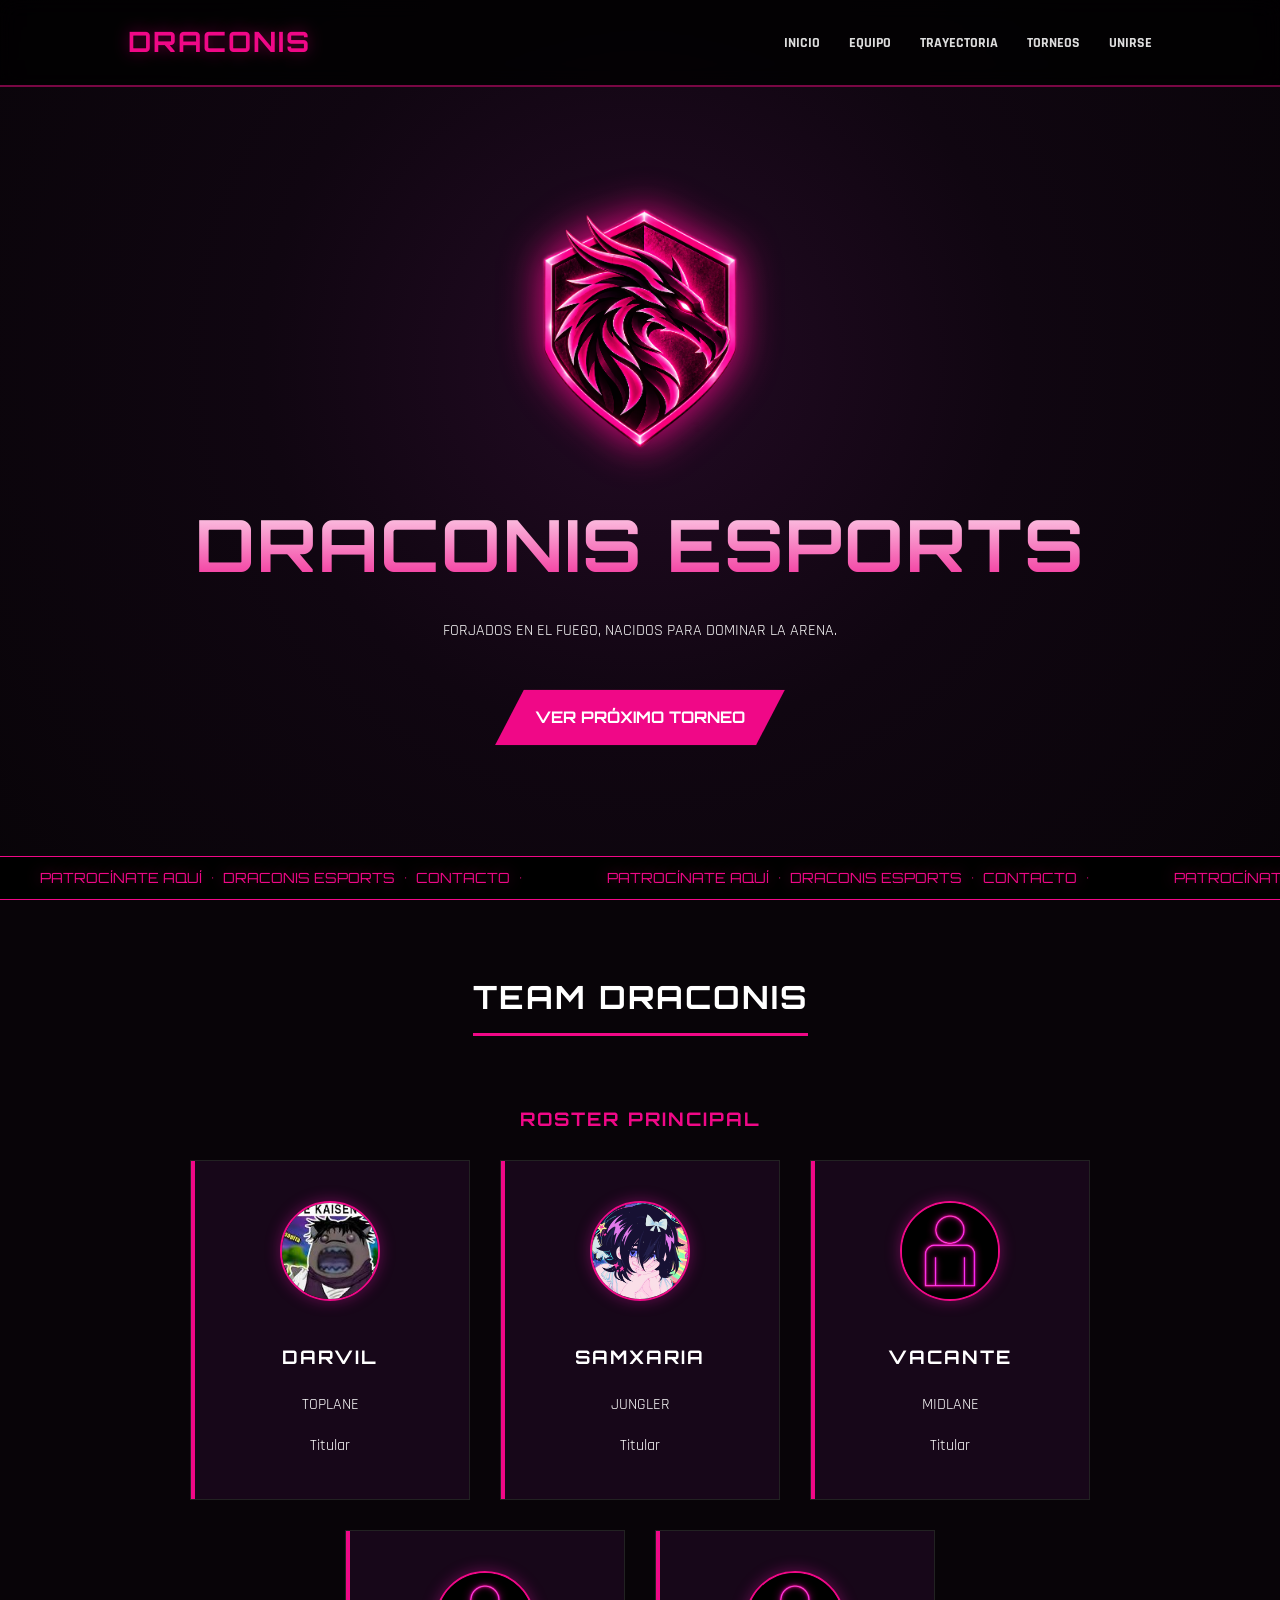
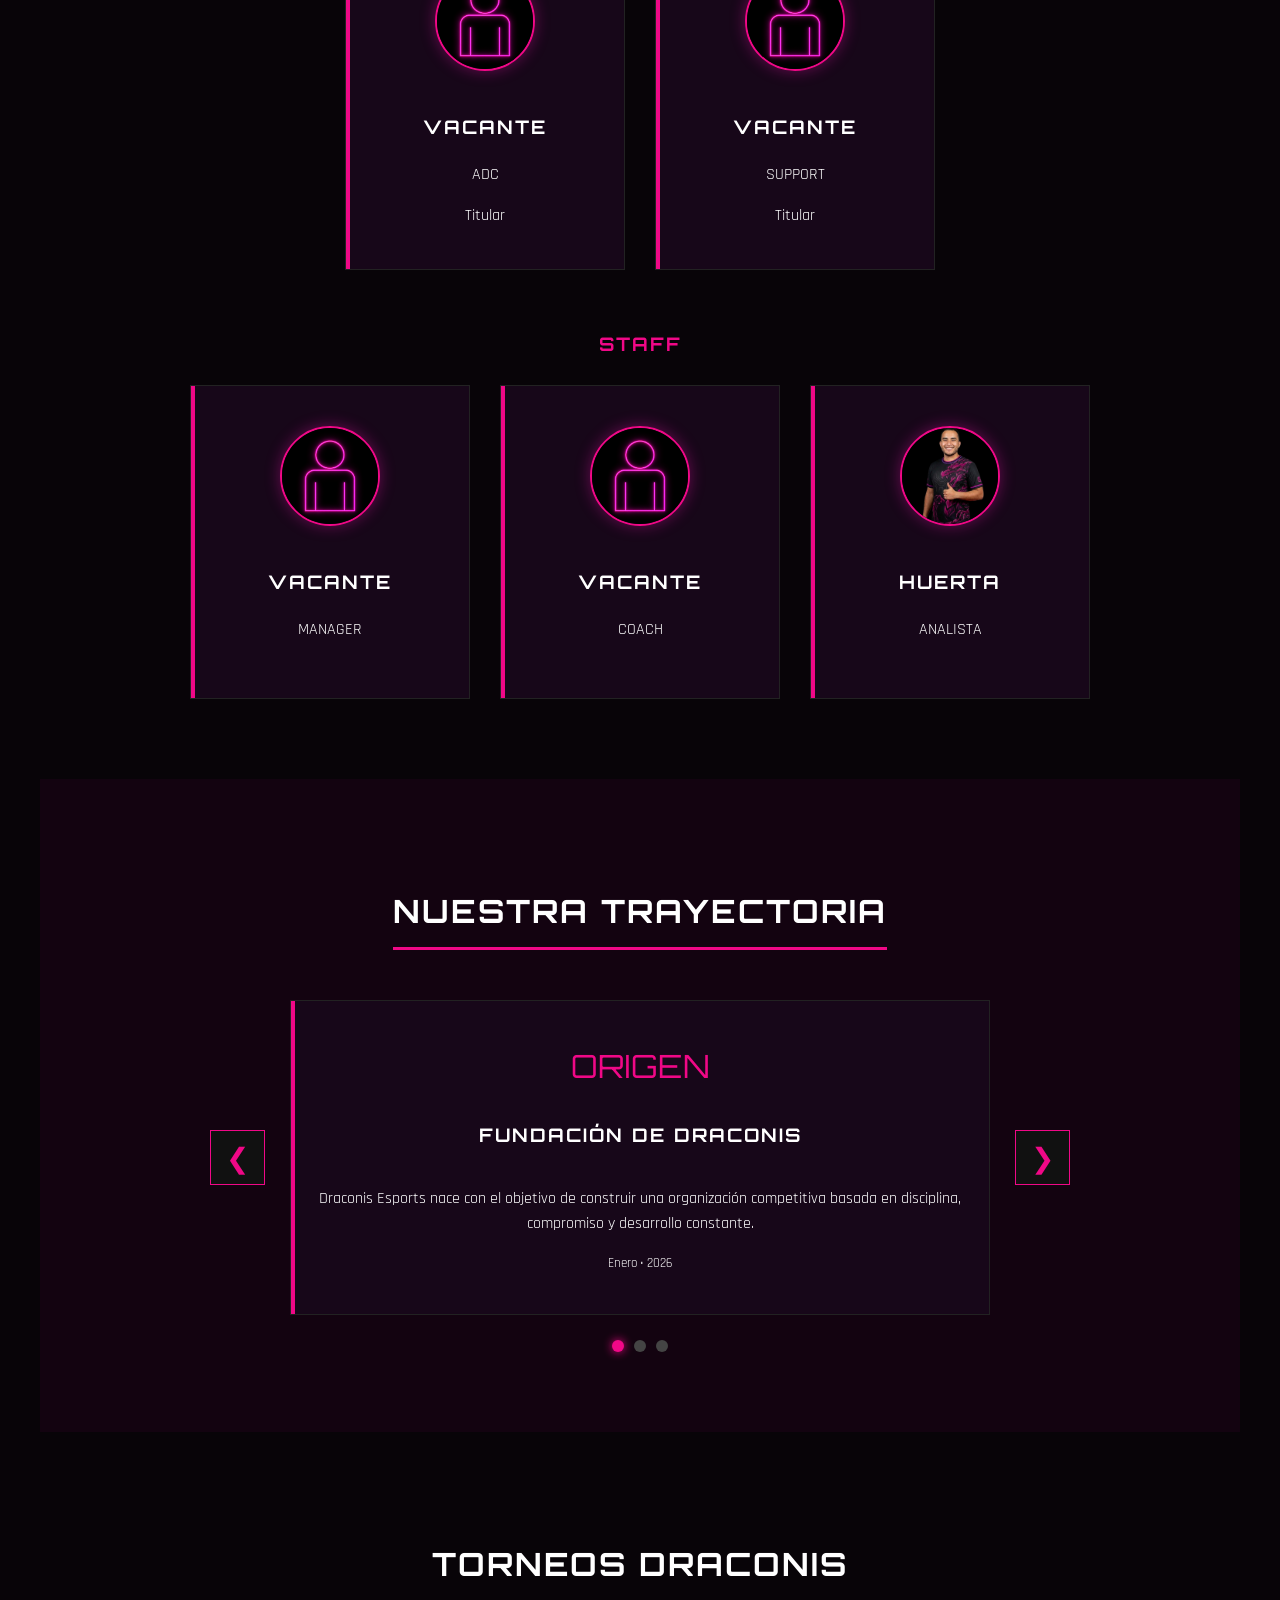
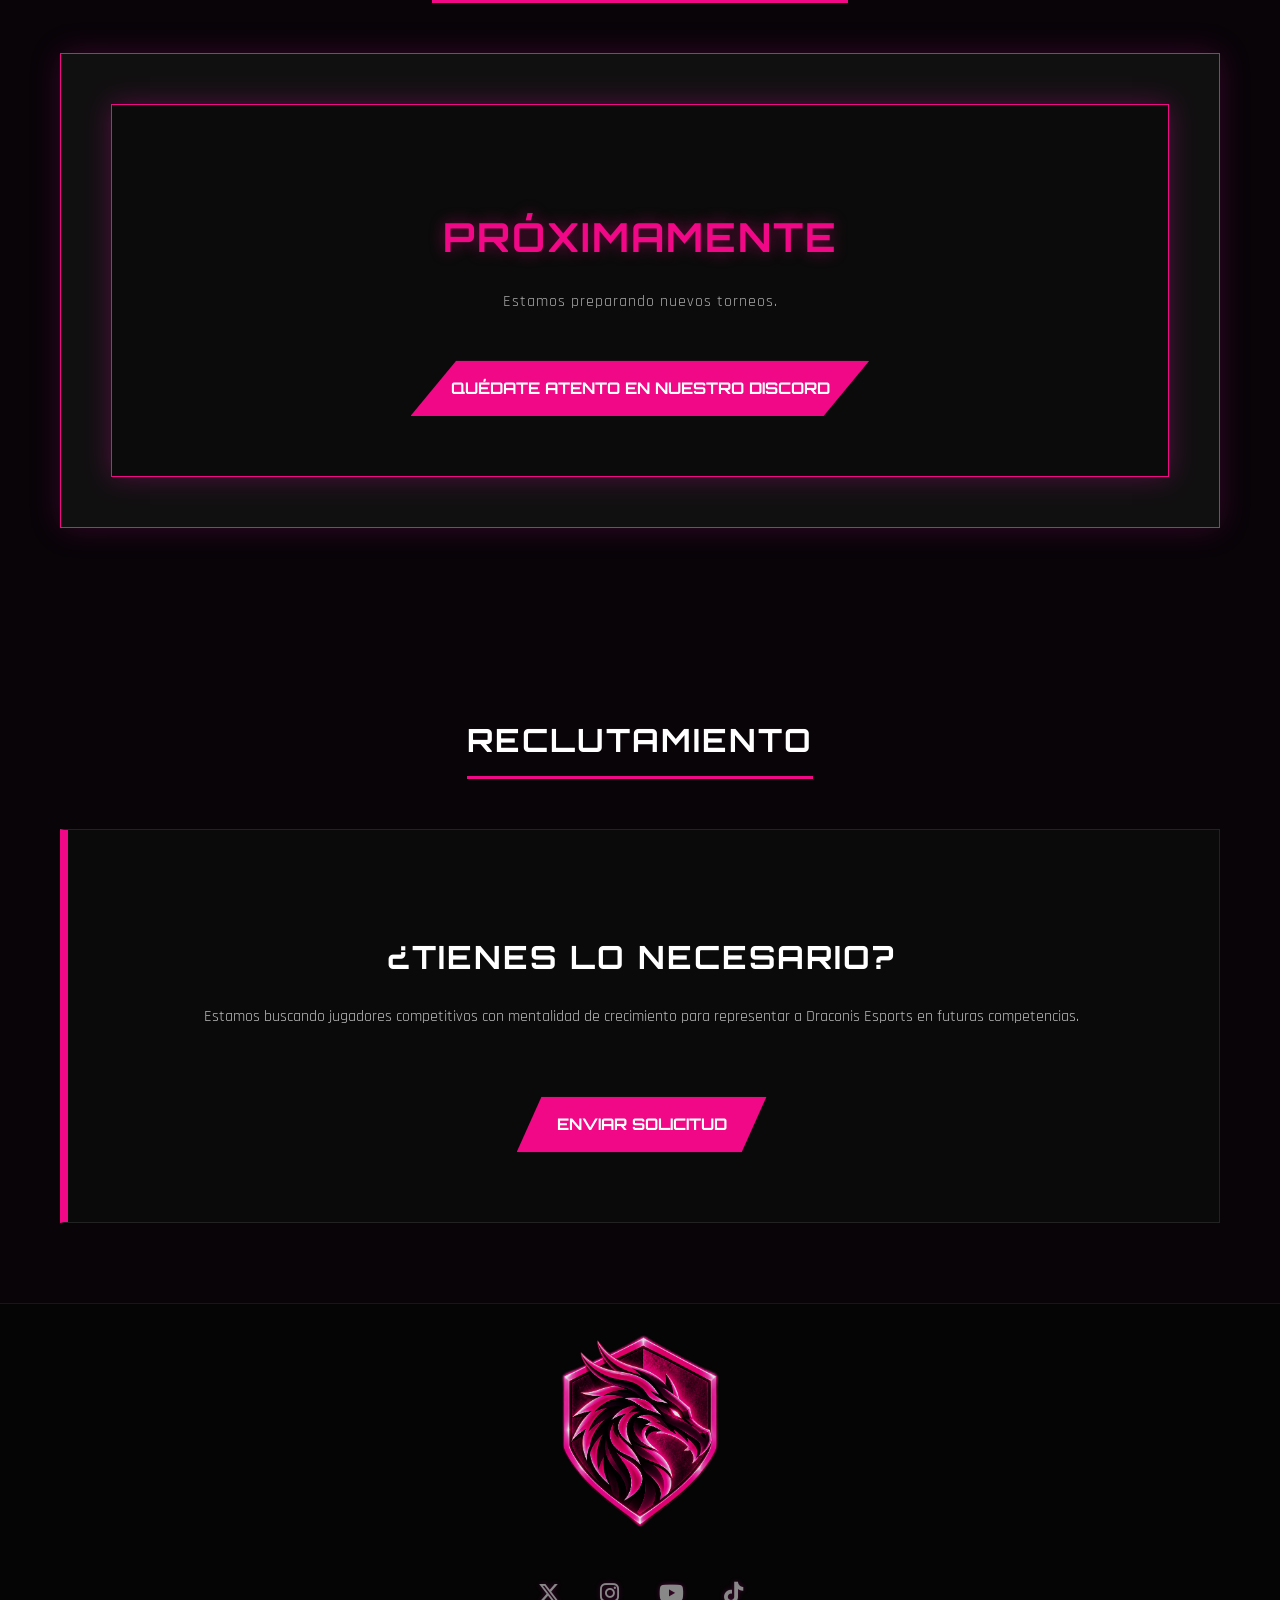
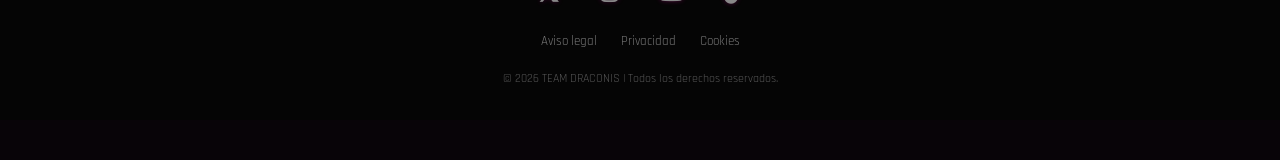
<file: index.html>
<!DOCTYPE html>
<html lang="es">

<head>
    <!-- Google tag (gtag.js) -->
<script async src="https://www.googletagmanager.com/gtag/js?id=G-0QZ3DW4MS3"></script>
<script>
  window.dataLayer = window.dataLayer || [];
  function gtag(){dataLayer.push(arguments);}
  gtag('js', new Date());

  gtag('config', 'G-0QZ3DW4MS3');
</script>

    <meta charset="UTF-8">
    <meta name="viewport" content="width=device-width, initial-scale=1.0">
    <link rel="stylesheet" href="https://cdnjs.cloudflare.com/ajax/libs/font-awesome/6.5.0/css/all.min.css">
    <title>Team Draconis | League of Legends Esports</title>
    <meta name="google-site-verification" content="CRTyMlZzEv9TsjHYHkSbyY0sxfDYnvnov5_dCFIqrKA" />
    <meta name="description" content="Team Draconis es una organización competitiva de League of Legends enfocada en el desarrollo, la disciplina y la competición dentro de los esports.">
    <link rel="canonical" href="https://teamdraconis.com/">
    <meta name="keywords" content="Team Draconis, Draconis Esports, League of Legends, LoL, Esports, Torneos, Competitivo">
    <meta name="author" content="Team Draconis">
    <meta name="theme-color" content="#e012a6">
    <link rel="icon" href="/img/Logo.png" type="image/png">
    <link rel="shortcut icon" href="/img/Logo.png" type="image/png">
    <link rel="apple-touch-icon" href="/img/Logo.png">

    <!-- Open Graph (Discord, Facebook, WhatsApp) -->
    <meta property="og:title" content="Team Draconis | League of Legends Esports">
    <meta property="og:description" content="Organización competitiva de League of Legends enfocada en el crecimiento, la disciplina y la competición.">
    <meta property="og:image" content="https://teamdraconis.com/img/Logo.png">
    <meta property="og:url" content="https://teamdraconis.com/">
    <meta property="og:type" content="website">
    <meta property="og:site_name" content="Team Draconis">

    <!-- Twitter/X -->
    <meta name="twitter:card" content="summary_large_image">
    <meta name="twitter:title" content="Team Draconis | League of Legends Esports">
    <meta name="twitter:description" content="Organización competitiva de League of Legends enfocada en el crecimiento y la competición.">
    <meta name="twitter:image" content="https://teamdraconis.com/img/Logo.png">

    <link href="https://fonts.googleapis.com/css2?family=Orbitron:wght@400;700&family=Rajdhani:wght@500;700&display=swap" rel="stylesheet">
    <link rel="stylesheet" href="css/style.css">
</head>

<body>

    <div class="magic-ashes"></div>

<header>
    <div class="logo">DRACONIS</div>
    <nav>
        <a href="#inicio">INICIO</a>
        <a href="#equipo">EQUIPO</a>
        <a href="#trayectoria">TRAYECTORIA</a>
        <!-- <a href="creator-program.html">CREADORES</a> -->
        <a href="#mis-torneos">TORNEOS</a>
        <a href="#reclutamiento">UNIRSE</a>
    </nav>
</header>

<section class="hero" id="inicio">
    <img src="img/Logo.png" alt="Draconis Logo" class="hero-logo">
    <h1>DRACONIS ESPORTS</h1>
    <p>FORJADOS EN EL FUEGO, NACIDOS PARA DOMINAR LA ARENA.</p>
    <a href="#mis-torneos" class="btn">VER PRÓXIMO TORNEO</a>
</section>

<div class="container" id="equipo">
    <h2 class="section-title">Team Draconis</h2>

    <!-- JUGADORES -->

<h3 class="sub-title" id="rosterTitle">Roster Principal</h3>

<div class="grid" id="rosterContainer">
    <!-- Jugadores de Draconis cargados desde js/main.js -->
</div>

    <!-- STAFF -->
    <h3 class="sub-title" style="margin-top:60px;">Staff</h3>
    <div class="grid">
        <div class="card">
            <img src="img/silueta.png" alt="Player" class="player-img">
            <h3>VACANTE</h3>
            <p>MANAGER</p>
        </div>

        <div class="card">
            <img src="img/silueta.png" alt="Player" class="player-img">
            <h3>VACANTE</h3>
            <p>COACH</p>
        </div>

        <div class="card">
            <img src="img/huerta.png" alt="Player" class="player-img">
            <h3>Huerta</h3>
            <p>ANALISTA</p>
        </div>
    </div>
</div>


<div class="container bg-alt" id="trayectoria">

    <h2 class="section-title">Nuestra Trayectoria</h2>

    <div class="timeline-slider">

        <button class="timeline-btn" id="prevSlide">
            ❮
        </button>

        <div class="card card-trayectoria timeline-card">

            <span class="rank-badge" id="timelineBadge">
                ORIGEN
            </span>

            <h3 id="timelineTitle">
                Fundación de Draconis
            </h3>

            <p id="timelineText">
                Draconis Esports nace con el objetivo de construir una organización competitiva basada en disciplina, compromiso y desarrollo constante.
            </p>

            <small id="timelineDate">
                Fundado en 2026
            </small>

        </div>

        <button class="timeline-btn" id="nextSlide">
            ❯
        </button>

    </div>

    <div class="timeline-dots" id="timelineDots"></div>

</div>

<div class="container" id="mis-torneos">
    <h2 class="section-title">Torneos Draconis</h2>

    <div class="event-box">
        <h3>OPEN CUP DRACONIS #1</h3>
        <p>Inscríbete con tu escuadra en nuestro servidor oficial.</p>

        <div id="countdown-timer">
            <div class="time-block"><span id="days">00</span><small>DÍAS</small></div>
            <div class="time-block"><span id="hours">00</span><small>HRS</small></div>
            <div class="time-block"><span id="minutes">00</span><small>MIN</small></div>
            <div class="time-block"><span id="seconds">00</span><small>SEG</small></div>
        </div>

        <a href="https://discord.gg/Rgj5SQPYKR" target="_blank" class="btn">INSCRIBIRSE EN DISCORD</a>
    </div>
</div>


<div class="container" id="reclutamiento">
    <h2 class="section-title">Reclutamiento</h2>

    <div class="card card-reclutar" id="recruitmentBox">
        <!-- JS -->
    </div>
</div>

<footer class="footer-pro">

    <img src="img/Logo.png" class="footer-logo">

    <div class="socials">
        <a href="https://x.com/team_draconis"><i class="fa-brands fa-x-twitter"></i></a>
        <a href="https://www.instagram.com/team.draconis/"><i class="fa-brands fa-instagram"></i></a>
        <a href="https://www.youtube.com/@Team.Draconis"><i class="fa-brands fa-youtube"></i></a>
        <a href="https://www.tiktok.com/@teamdraconis"><i class="fa-brands fa-tiktok"></i></a>
    </div>

   

    <div class="links">
        <a href="aviso-legal.html">Aviso legal</a>
        <a href="privacidad.html">Privacidad</a>
        <a href="cookies.html">Cookies</a>
    </div>

    <p class="copy">© 2026 TEAM DRACONIS | Todos los derechos reservados.</p>

</footer>



<script src="https://code.jquery.com/jquery-3.7.1.min.js"></script>
<script src="js/main.js"></script>

<div class="sponsor-bar">
    <a href="https://forms.gle/YRX6PHmnc7bnANkZ9" target="_blank">
        <div class="sponsor-track" id="sponsorTrack">
            <span class="sponsor-content">PATROCÍNATE AQUÍ &nbsp;•&nbsp; DRACONIS ESPORTS &nbsp;•&nbsp; CONTACTO &nbsp;•&nbsp; </span>
        </div>
    </a>
</div>

     <script>

const container = document.querySelector(".magic-ashes");

const amount = window.innerWidth < 768 ? 20 : 50;


for(let i = 0; i < amount; i++){

    const ash = document.createElement("span");

    ash.classList.add("ash");

    const size = Math.random() * 4 + 2;

    
const colores = ["#F00887", "#FF43B4", "#790744"];

ash.style.background =
    colores[Math.floor(Math.random() * colores.length)];


    ash.style.width = size + "px";
    ash.style.height = size + "px";

    ash.style.left = Math.random() * 100 + "%";

    ash.style.animationDuration =
        (Math.random() * 15 + 15) + "s, " +
        (Math.random() * 3 + 2) + "s";

    ash.style.animationDelay =
        Math.random() * 20 + "s";

    container.appendChild(ash);
}

</script>


</body>
</html>
</file>
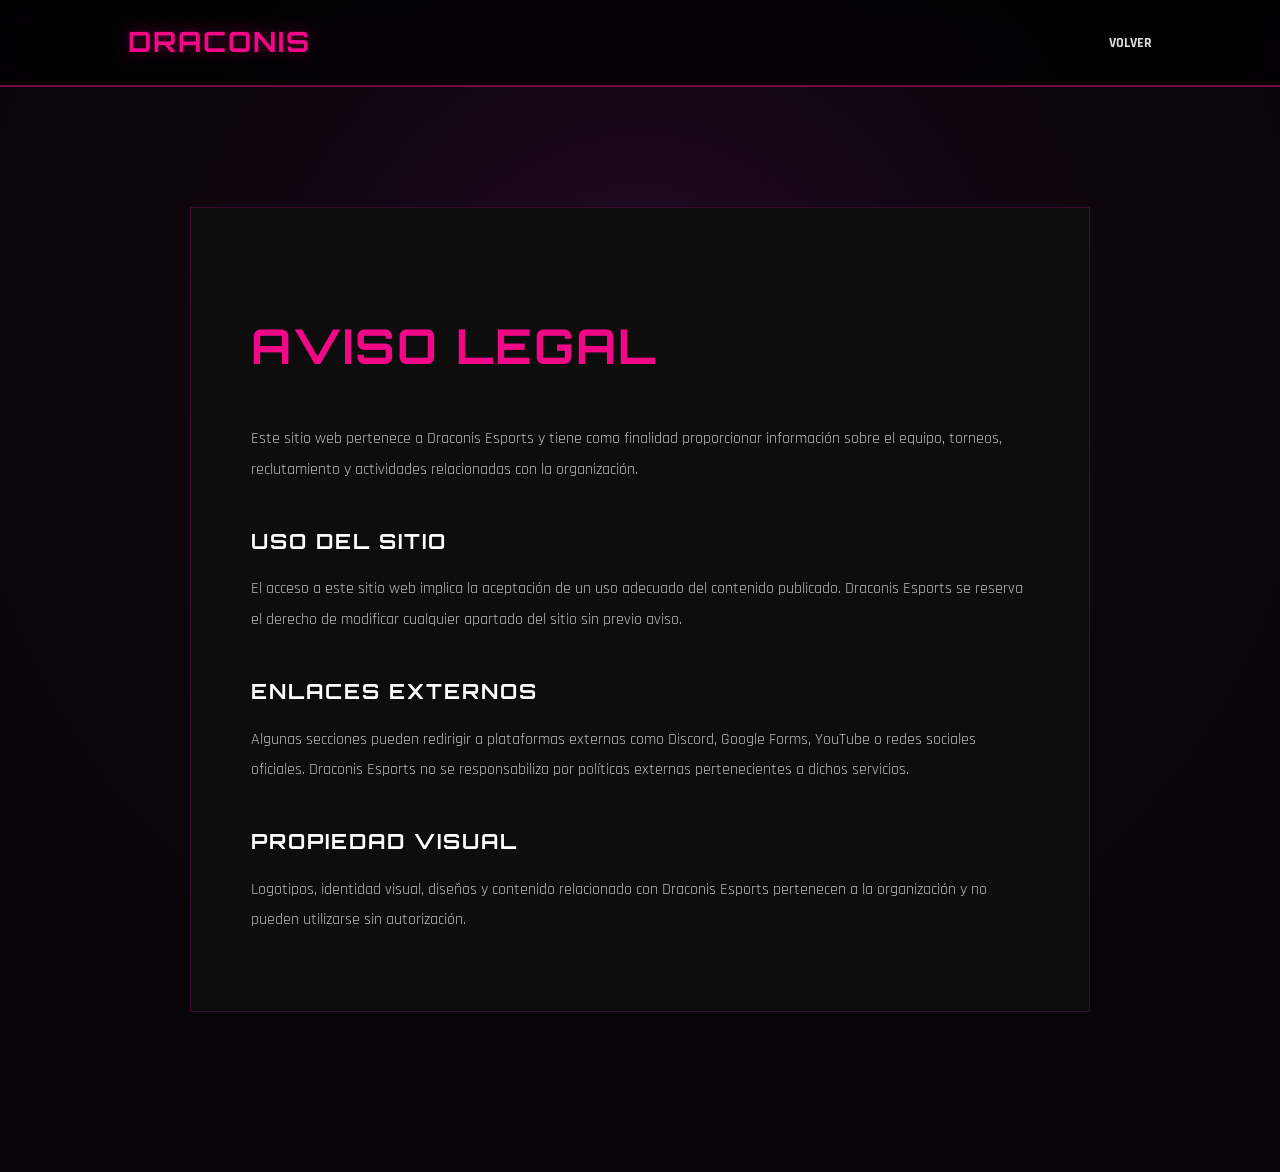
<file: aviso-legal.html>
<!DOCTYPE html>
<html lang="es">
<head>
    <!-- Google tag (gtag.js) -->
<script async src="https://www.googletagmanager.com/gtag/js?id=G-0QZ3DW4MS3"></script>
<script>
  window.dataLayer = window.dataLayer || [];
  function gtag(){dataLayer.push(arguments);}
  gtag('js', new Date());

  gtag('config', 'G-0QZ3DW4MS3');
</script>
    <meta charset="UTF-8">
    <meta name="viewport" content="width=device-width, initial-scale=1.0">
    <title>Aviso Legal | Team Draconis</title>
    <link rel="icon" href="/img/Logo.png" type="image/png">
    <link rel="shortcut icon" href="/img/Logo.png" type="image/png">
    <link rel="apple-touch-icon" href="/img/Logo.png">
    <meta name="description" content="Aviso legal de Team Draconis. Información legal y condiciones de uso del sitio web oficial.">
    <link rel="canonical" href="https://teamdraconis.com/aviso-legal.html">
    <link href="https://fonts.googleapis.com/css2?family=Orbitron:wght@400;700&family=Rajdhani:wght@500;700&display=swap" rel="stylesheet">
    <link rel="stylesheet" href="css/style.css">
    <meta name="author" content="Team Draconis">
    <meta name="theme-color" content="#e012a6">
    <meta property="og:title" content="Aviso Legal | Team Draconis">
    <meta property="og:description" content="Aviso legal de Team Draconis. Información legal y condiciones de uso del sitio web oficial.">
    <meta property="og:image" content="https://teamdraconis.com/img/Logo.png">
    <meta property="og:url" content="https://teamdraconis.com/aviso-legal.html">
    <meta property="og:type" content="website">
</head>
<body>

<header>
    <div class="logo">DRACONIS</div>

    <nav>
        <a href="index.html">VOLVER</a>
    </nav>
</header>

<section class="legal-page">

    <div class="legal-container">

        <h1>AVISO LEGAL</h1>

        <p>
            Este sitio web pertenece a Draconis Esports y tiene como finalidad
            proporcionar información sobre el equipo, torneos, reclutamiento
            y actividades relacionadas con la organización.
        </p>

        <h2>Uso del sitio</h2>

        <p>
            El acceso a este sitio web implica la aceptación de un uso adecuado
            del contenido publicado. Draconis Esports se reserva el derecho de
            modificar cualquier apartado del sitio sin previo aviso.
        </p>

        <h2>Enlaces externos</h2>

        <p>
            Algunas secciones pueden redirigir a plataformas externas como
            Discord, Google Forms, YouTube o redes sociales oficiales.
            Draconis Esports no se responsabiliza por políticas externas
            pertenecientes a dichos servicios.
        </p>

        <h2>Propiedad visual</h2>

        <p>
            Logotipos, identidad visual, diseños y contenido relacionado con
            Draconis Esports pertenecen a la organización y no pueden utilizarse
            sin autorización.
        </p>

    </div>

</section>

</body>
</html>
</file>
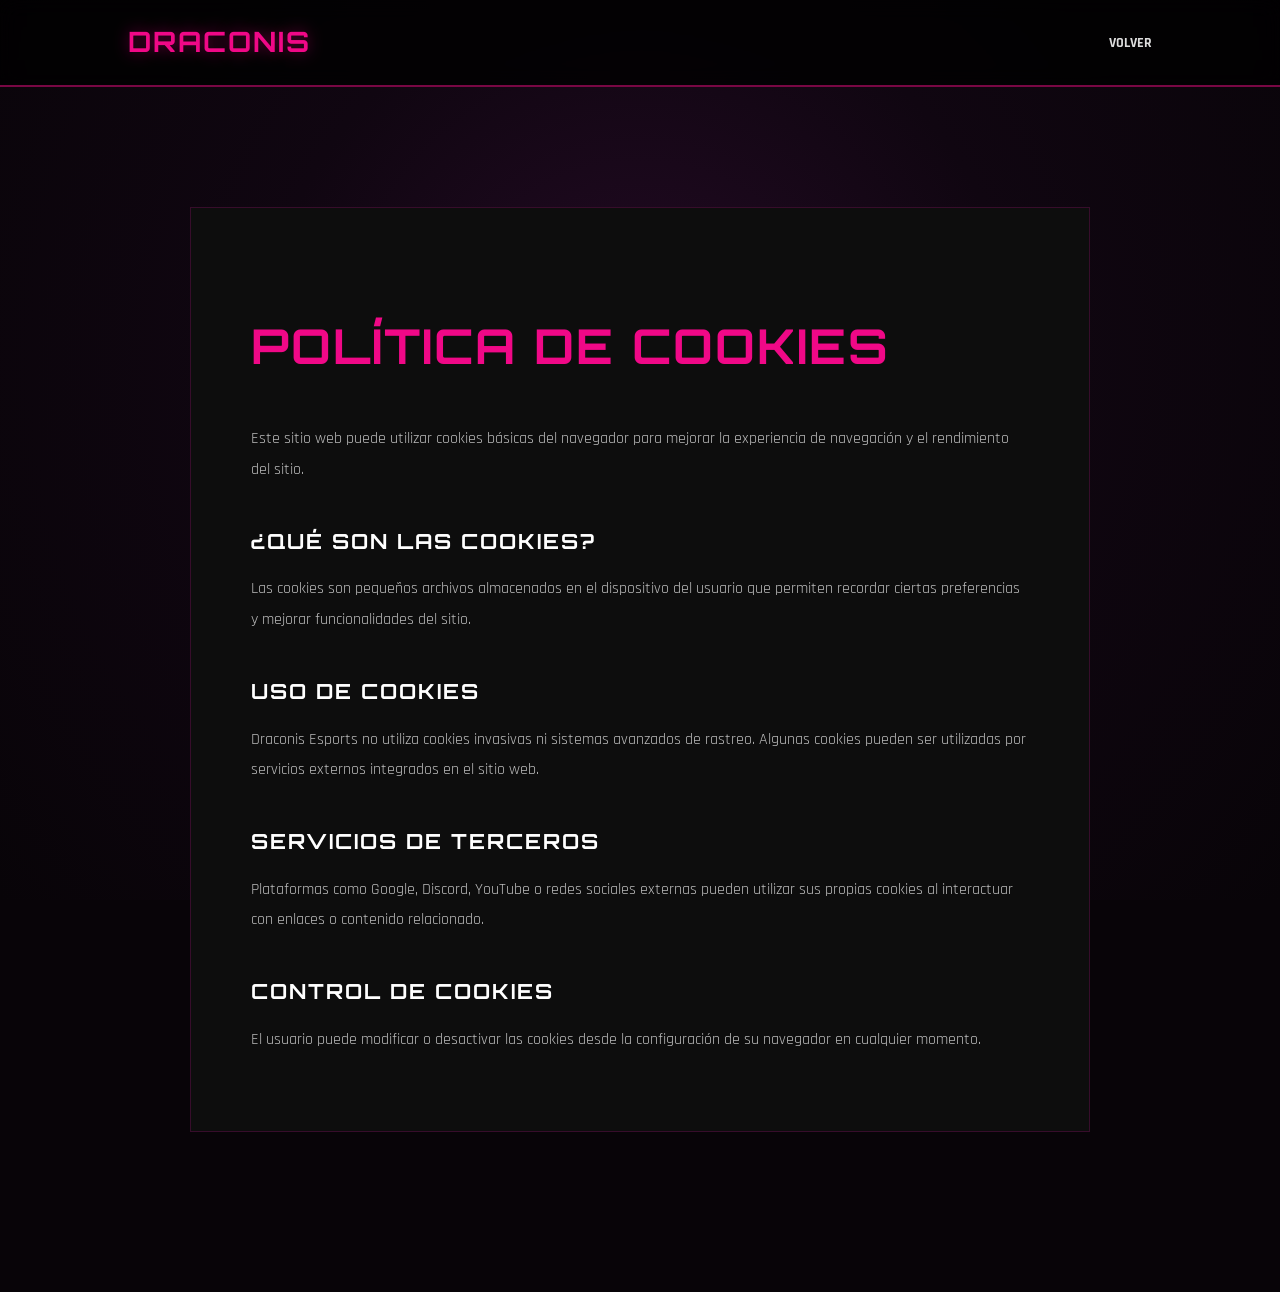
<file: cookies.html>
<!DOCTYPE html>
<html lang="es">
<head>
    <!-- Google tag (gtag.js) -->
<script async src="https://www.googletagmanager.com/gtag/js?id=G-0QZ3DW4MS3"></script>
<script>
  window.dataLayer = window.dataLayer || [];
  function gtag(){dataLayer.push(arguments);}
  gtag('js', new Date());

  gtag('config', 'G-0QZ3DW4MS3');
</script>
    <meta charset="UTF-8">
    <meta name="viewport" content="width=device-width, initial-scale=1.0">
    <title>Cookies | Team Draconis</title>
    <meta name="description" content="Política de cookies de Team Draconis. Información sobre el uso de cookies y tecnologías similares en nuestro sitio web.">
    <link rel="canonical" href="https://teamdraconis.com/cookies.html">   
    <link rel="icon" href="/img/Logo.png" type="image/png">
    <link rel="shortcut icon" href="/img/Logo.png" type="image/png">
    <link rel="apple-touch-icon" href="/img/Logo.png">
    <link href="https://fonts.googleapis.com/css2?family=Orbitron:wght@400;700&family=Rajdhani:wght@500;700&display=swap" rel="stylesheet">
    <link rel="stylesheet" href="css/style.css">
    <meta property="og:title" content="Política de Cookies | Team Draconis">
    <meta property="og:image" content="https://teamdraconis.com/img/Logo.png">
    <meta property="og:url" content="https://teamdraconis.com/cookies.html">
    <meta property="og:type" content="website">
    <meta name="author" content="Team Draconis">
    <meta name="theme-color" content="#e012a6">
    <meta property="og:description" content="Política de cookies de Team Draconis. Información sobre el uso de cookies y tecnologías similares en nuestro sitio web.">
</head>
<body>

<header>
    <div class="logo">DRACONIS</div>

    <nav>
        <a href="index.html">VOLVER</a>
    </nav>
</header>

<section class="legal-page">

    <div class="legal-container">

        <h1>POLÍTICA DE COOKIES</h1>

        <p>
            Este sitio web puede utilizar cookies básicas del navegador
            para mejorar la experiencia de navegación y el rendimiento del sitio.
        </p>

        <h2>¿Qué son las cookies?</h2>

        <p>
            Las cookies son pequeños archivos almacenados en el dispositivo del usuario
            que permiten recordar ciertas preferencias y mejorar funcionalidades del sitio.
        </p>

        <h2>Uso de cookies</h2>

        <p>
            Draconis Esports no utiliza cookies invasivas ni sistemas avanzados
            de rastreo. Algunas cookies pueden ser utilizadas por servicios externos
            integrados en el sitio web.
        </p>

        <h2>Servicios de terceros</h2>

        <p>
            Plataformas como Google, Discord, YouTube o redes sociales externas
            pueden utilizar sus propias cookies al interactuar con enlaces
            o contenido relacionado.
        </p>

        <h2>Control de cookies</h2>

        <p>
            El usuario puede modificar o desactivar las cookies desde la configuración
            de su navegador en cualquier momento.
        </p>

    </div>

</section>

</body>
</html>
</file>
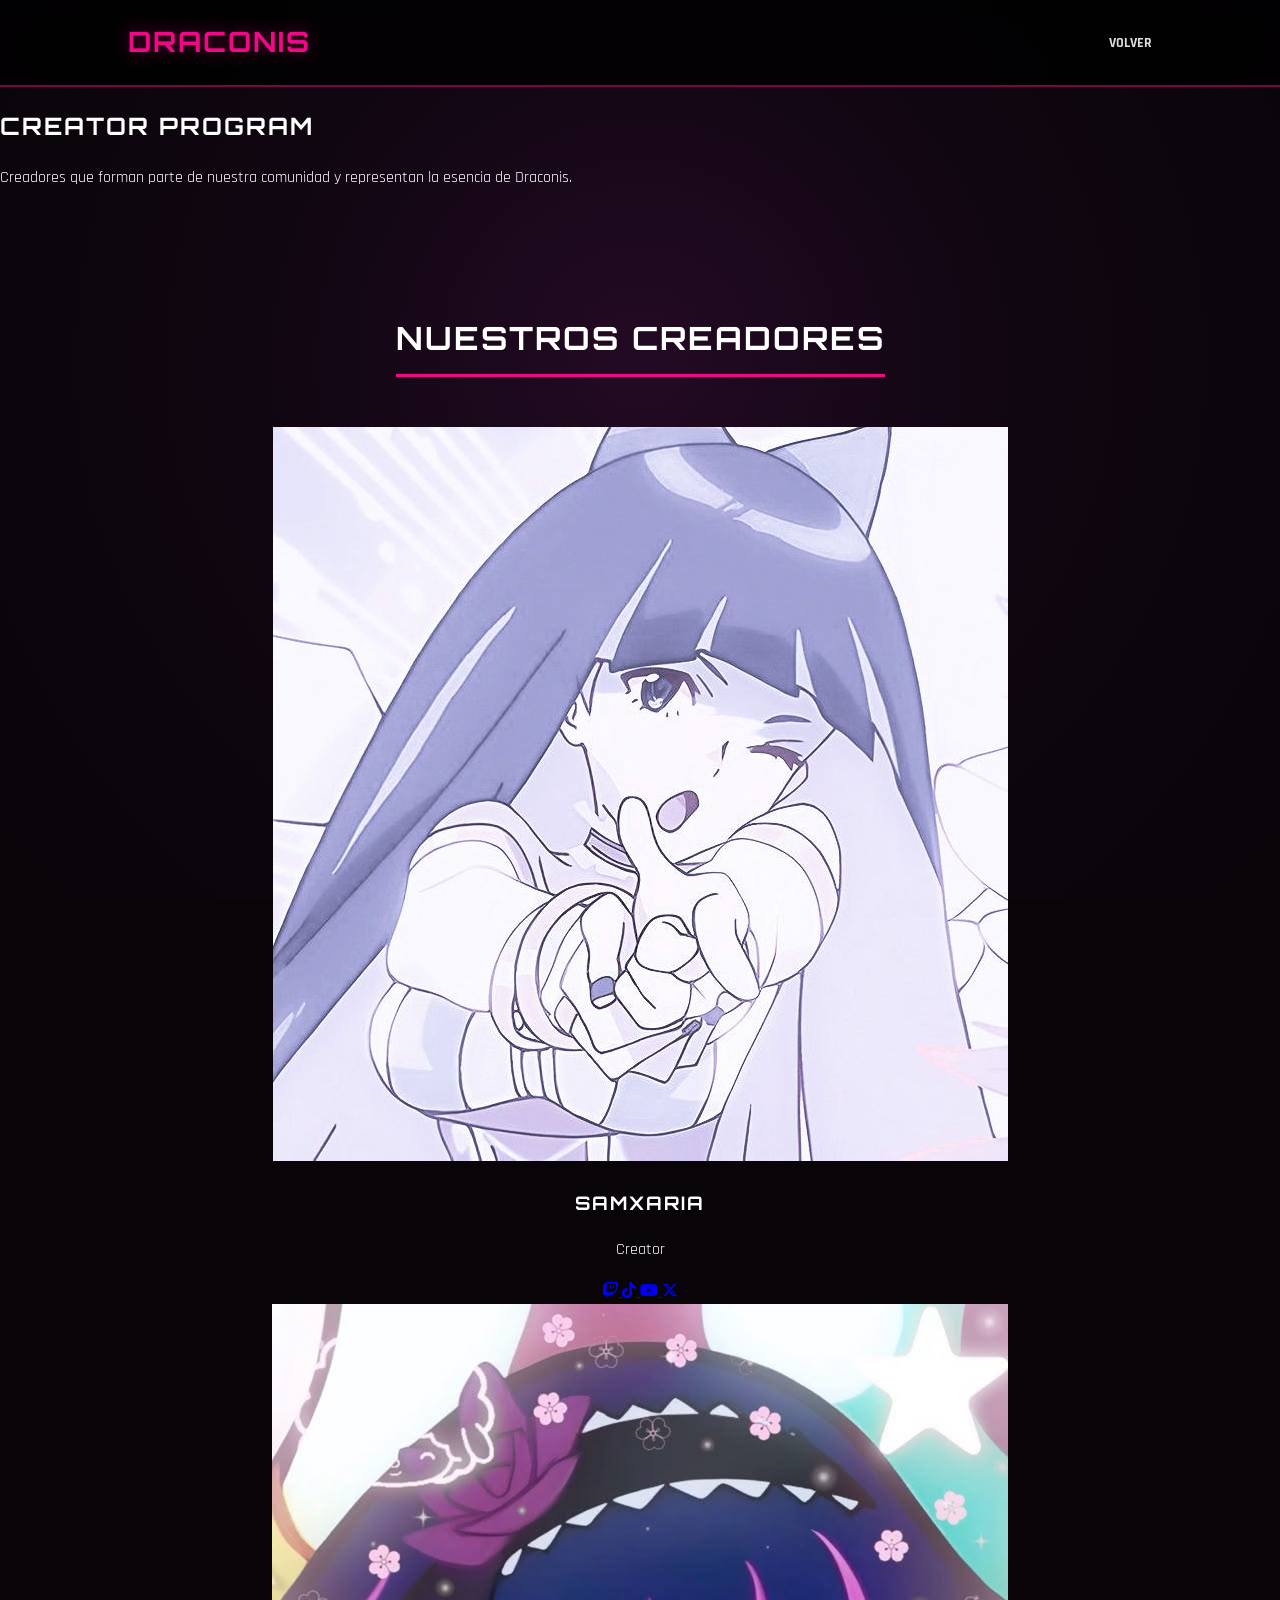
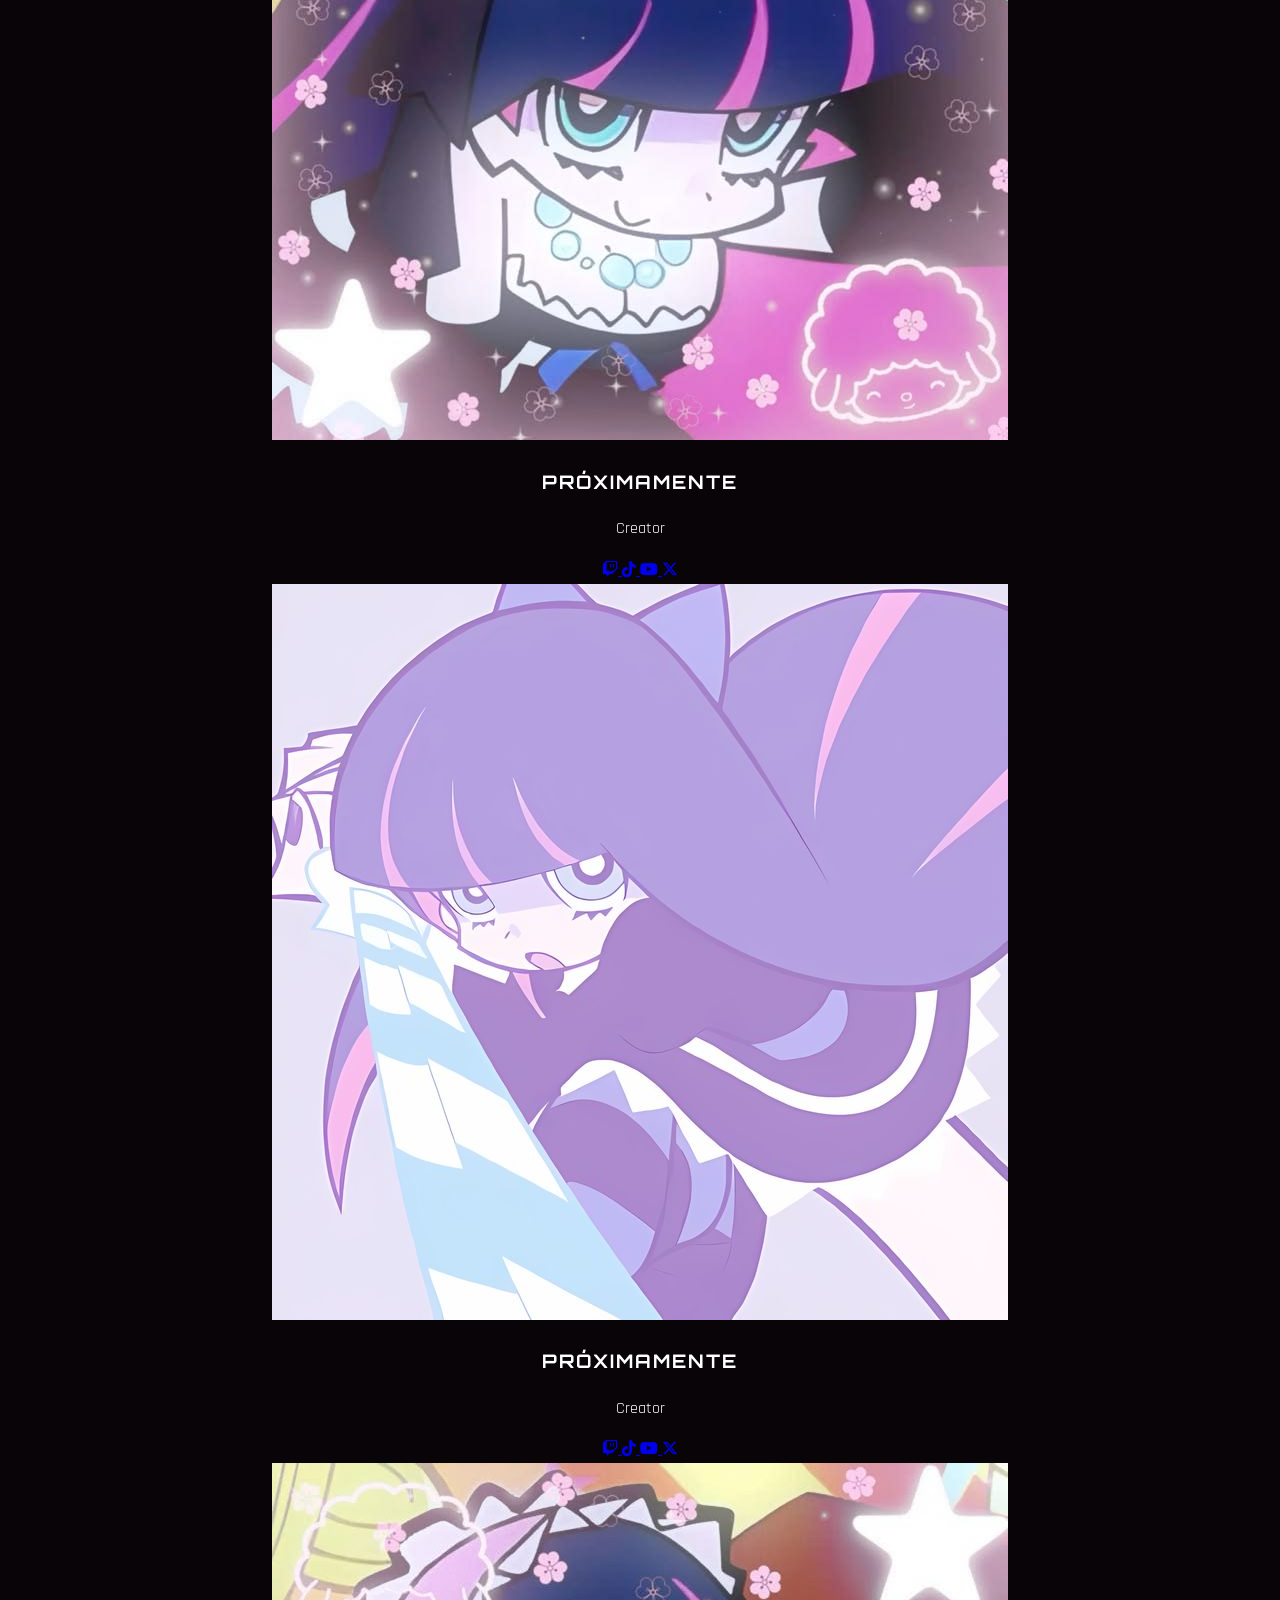
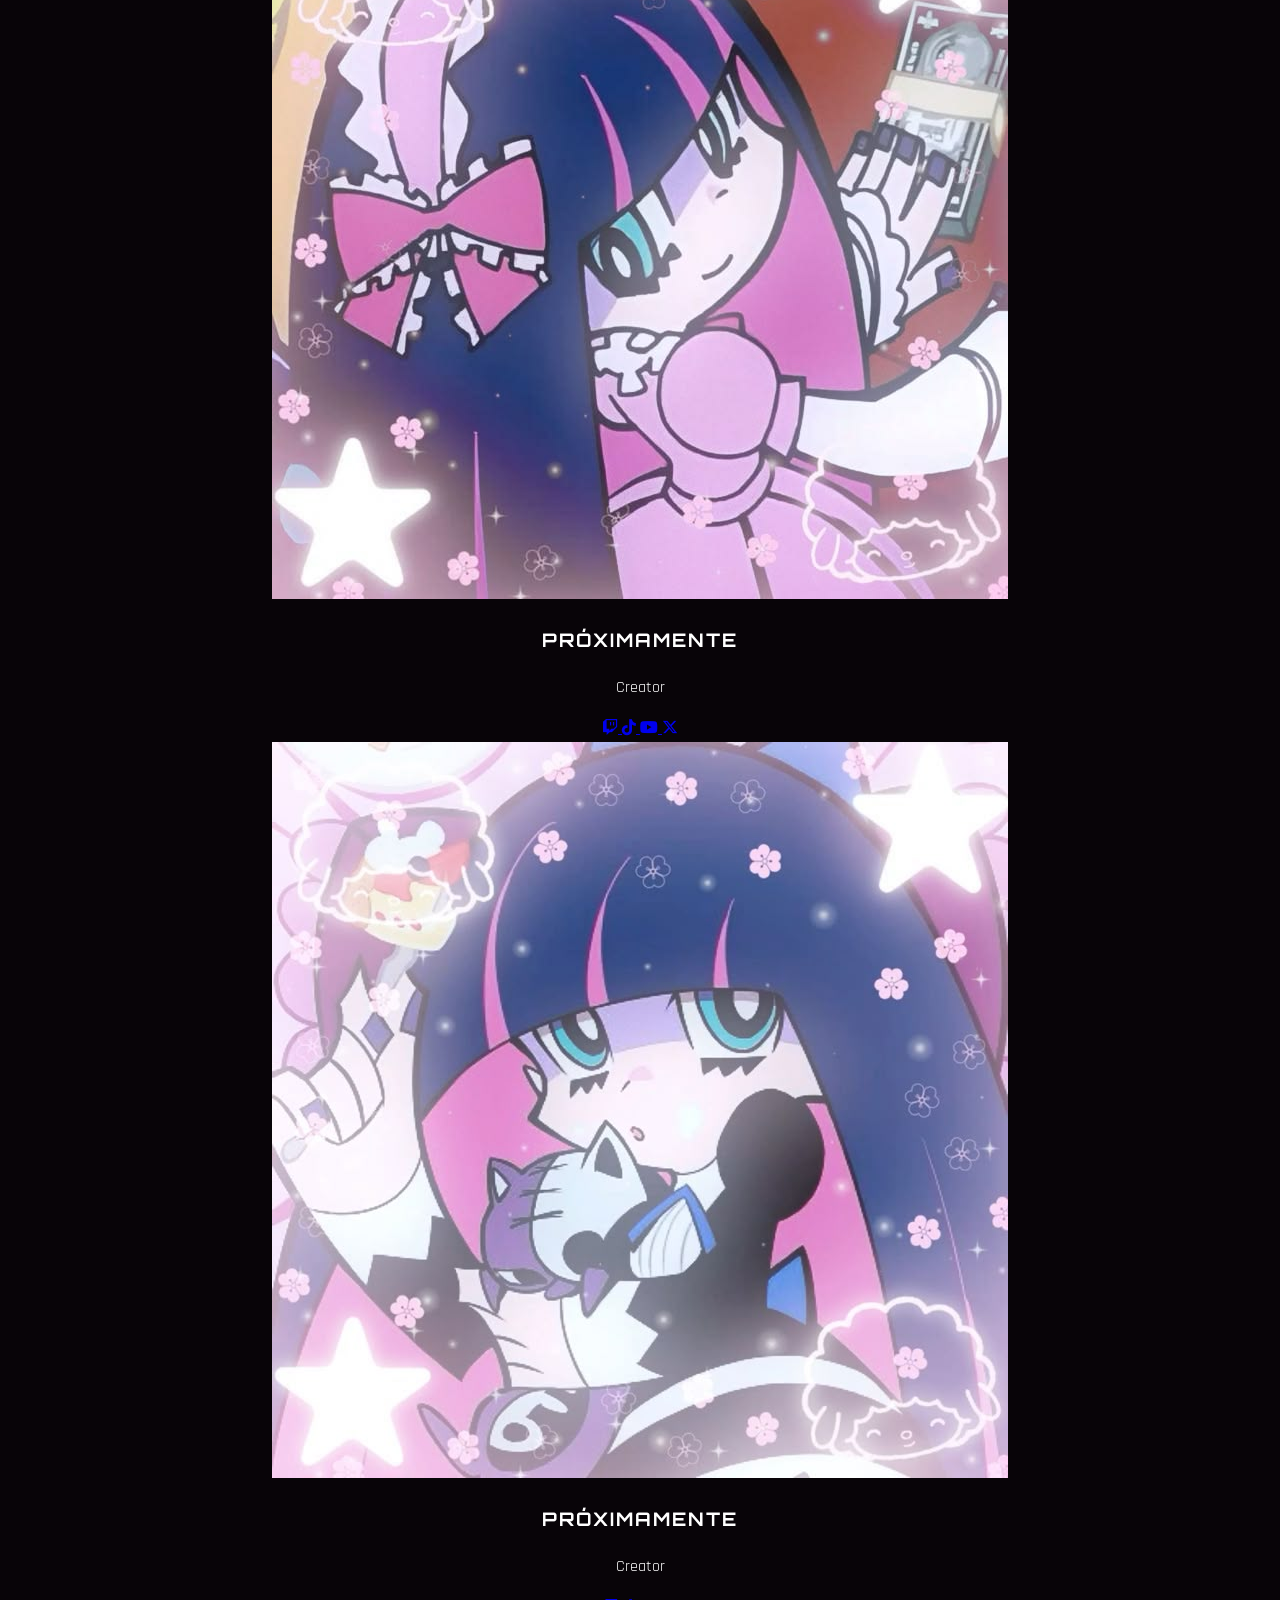
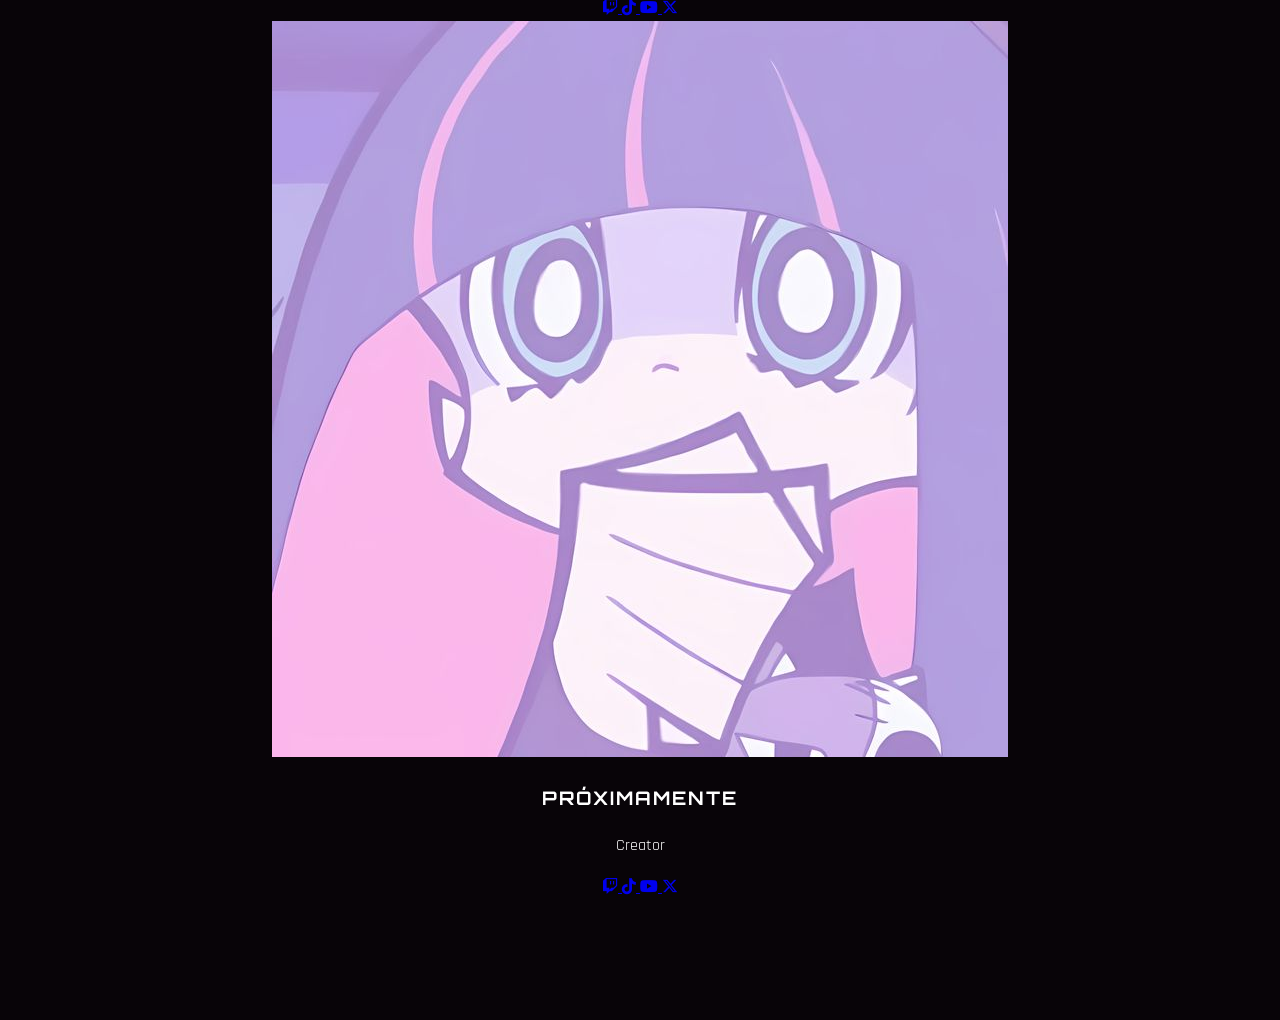
<file: creator-program.html>
<!DOCTYPE html>
<html lang="es">

<head>

    <meta charset="UTF-8">
    <meta name="viewport" content="width=device-width, initial-scale=1.0">

    <title>Creator Program | Team Draconis</title>

    <link rel="icon" href="img/Logo.png">

    <link rel="stylesheet" href="css/style.css">

    <link href="https://fonts.googleapis.com/css2?family=Orbitron:wght@400;700&family=Rajdhani:wght@500;700&display=swap" rel="stylesheet">

    <link rel="stylesheet" href="https://cdnjs.cloudflare.com/ajax/libs/font-awesome/6.5.0/css/all.min.css">

</head>

<body>

<div class="magic-ashes"></div>

<header>

    <div class="logo">DRACONIS</div>

    <nav>

        <a href="index.html">VOLVER</a>
        

    </nav>

</header>

<section class="creator-hero">

    <h1>
        CREATOR PROGRAM
    </h1>

    <p>
        Creadores que forman parte de nuestra comunidad y representan la esencia de Draconis.
    </p>

</section>


<section class="container">

    <h2 class="section-title">
        Nuestros Creadores
    </h2>


    <div class="creator-grid">


        <!-- CREATOR 1 -->

        <div class="creator-card">

            <img src="creadores/ashe.jpg" class="creator-avatar">

            <h3>
                Samxaria
            </h3>

            <p>
                Creator
            </p>


            <div class="creator-socials">

                <a href="#">
                    <i class="fa-brands fa-twitch"></i>
                </a>


                <a href="#">
                    <i class="fa-brands fa-tiktok"></i>
                </a>


                <a href="#">
                    <i class="fa-brands fa-youtube"></i>
                </a>


                <a href="#">
                    <i class="fa-brands fa-x-twitter"></i>
                </a>

            </div>

        </div>




        <!-- CREATOR 2 -->

        <div class="creator-card">

            <img src="creadores/brandon.jpg" class="creator-avatar">

            <h3>
                Próximamente
            </h3>

            <p>
                Creator
            </p>


             <div class="creator-socials">

                <a href="#">
                    <i class="fa-brands fa-twitch"></i>
                </a>


                <a href="#">
                    <i class="fa-brands fa-tiktok"></i>
                </a>


                <a href="#">
                    <i class="fa-brands fa-youtube"></i>
                </a>


                <a href="#">
                    <i class="fa-brands fa-x-twitter"></i>
                </a>

            </div>

        </div>




        <!-- CREATOR 3 -->

        <div class="creator-card">

            <img src="creadores/jesica.jpg" class="creator-avatar">

            <h3>
                Próximamente
            </h3>

            <p>
                Creator
            </p>


            <div class="creator-socials">

                <a href="#">
                    <i class="fa-brands fa-twitch"></i>
                </a>


                <a href="#">
                    <i class="fa-brands fa-tiktok"></i>
                </a>


                <a href="#">
                    <i class="fa-brands fa-youtube"></i>
                </a>


                <a href="#">
                    <i class="fa-brands fa-x-twitter"></i>
                </a>

            </div>

        </div>




        <!-- CREATOR 4 -->

        <div class="creator-card">

            <img src="creadores/maria.jpg" class="creator-avatar">

            <h3>
                Próximamente
            </h3>

            <p>
                Creator
            </p>


             <div class="creator-socials">

                <a href="#">
                    <i class="fa-brands fa-twitch"></i>
                </a>


                <a href="#">
                    <i class="fa-brands fa-tiktok"></i>
                </a>


                <a href="#">
                    <i class="fa-brands fa-youtube"></i>
                </a>


                <a href="#">
                    <i class="fa-brands fa-x-twitter"></i>
                </a>

            </div>

        </div>



        <!-- CREATOR 5 -->

        <div class="creator-card">

            <img src="creadores/lopez.jpg" class="creator-avatar">

            <h3>
                Próximamente
            </h3>

            <p>
                Creator
            </p>


             <div class="creator-socials">

                <a href="#">
                    <i class="fa-brands fa-twitch"></i>
                </a>


                <a href="#">
                    <i class="fa-brands fa-tiktok"></i>
                </a>


                <a href="#">
                    <i class="fa-brands fa-youtube"></i>
                </a>


                <a href="#">
                    <i class="fa-brands fa-x-twitter"></i>
                </a>

            </div>

        </div>



        <!-- CREATOR 6 -->

        <div class="creator-card">

            <img src="creadores/tomgameplays.jpg" class="creator-avatar">

            <h3>
                Próximamente
            </h3>

            <p>
                Creator
            </p>


             <div class="creator-socials">

                <a href="#">
                    <i class="fa-brands fa-twitch"></i>
                </a>


                <a href="#">
                    <i class="fa-brands fa-tiktok"></i>
                </a>


                <a href="#">
                    <i class="fa-brands fa-youtube"></i>
                </a>


                <a href="#">
                    <i class="fa-brands fa-x-twitter"></i>
                </a>

            </div>

        </div>

</section>


<script src="js/main.js"></script>

</body>

</html>
</file>
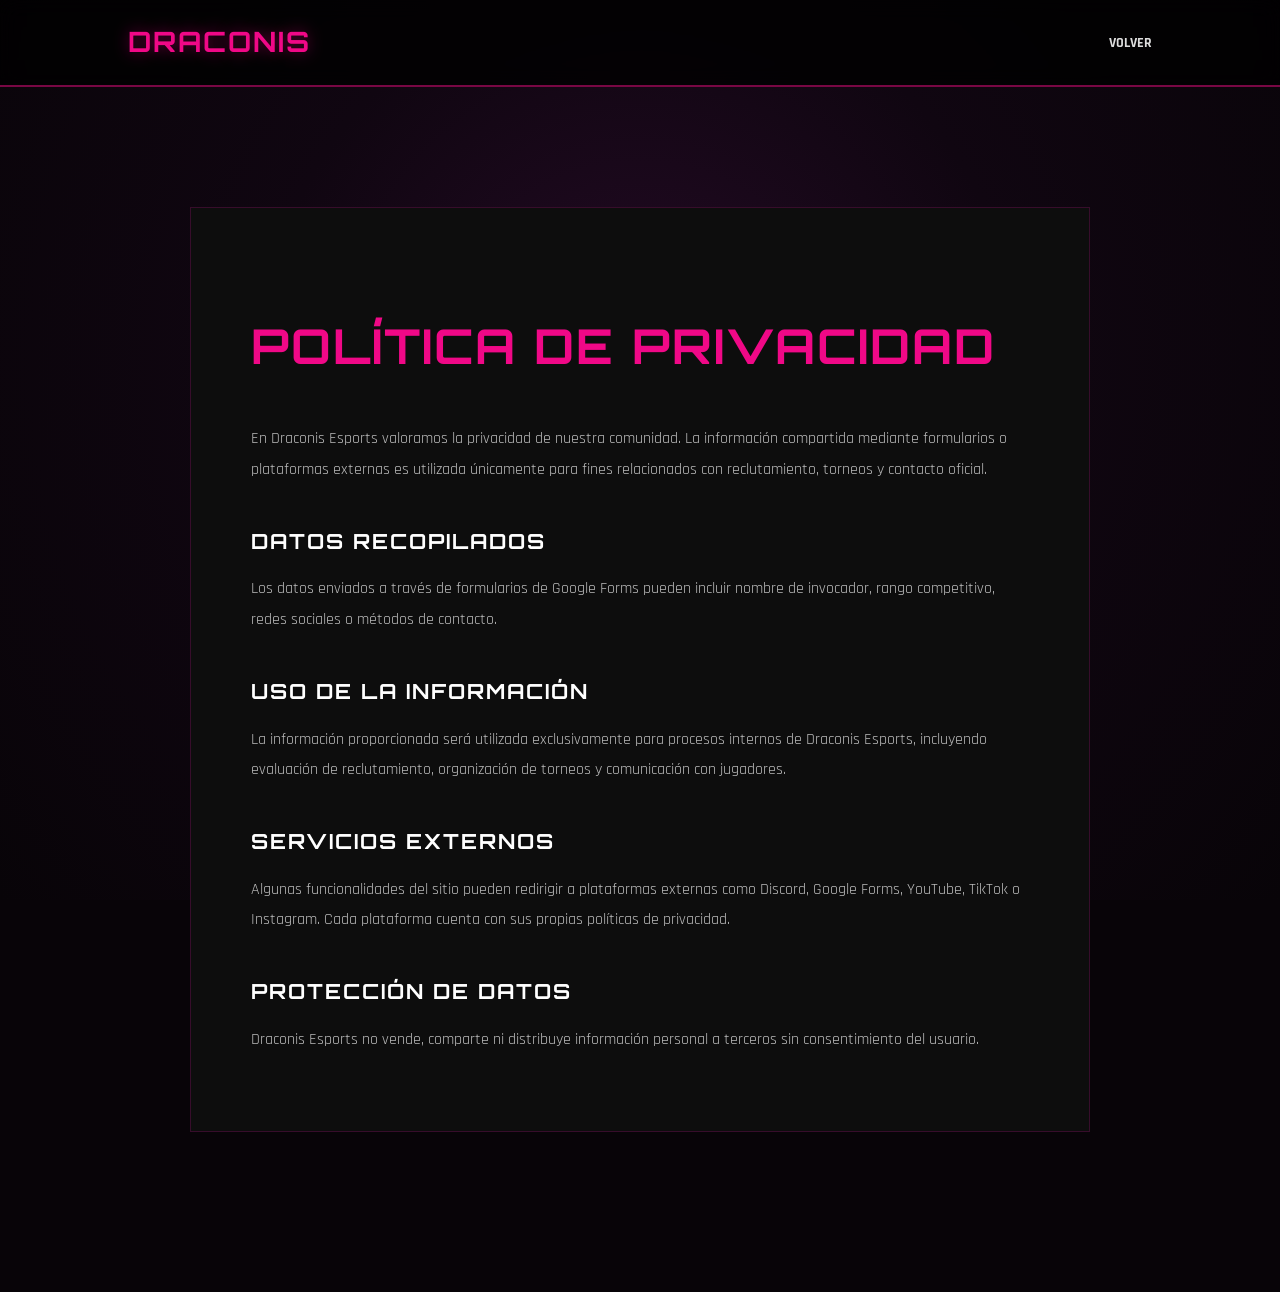
<file: privacidad.html>
<!DOCTYPE html>
<html lang="es">
<head>
    <!-- Google tag (gtag.js) -->
<script async src="https://www.googletagmanager.com/gtag/js?id=G-0QZ3DW4MS3"></script>
<script>
  window.dataLayer = window.dataLayer || [];
  function gtag(){dataLayer.push(arguments);}
  gtag('js', new Date());

  gtag('config', 'G-0QZ3DW4MS3');
</script>
    <meta charset="UTF-8">
    <meta name="viewport" content="width=device-width, initial-scale=1.0">
    <title>Privacidad | Team Draconis</title>
    <link rel="icon" href="/img/Logo.png" type="image/png">
    <link rel="shortcut icon" href="/img/Logo.png" type="image/png">
    <link rel="apple-touch-icon" href="/img/Logo.png">
    <meta name="author" content="Team Draconis">
    <meta name="theme-color" content="#e012a6">
    <meta property="og:description" content="Política de privacidad de Team Draconis. Conoce cómo recopilamos, utilizamos y protegemos la información de nuestros usuarios.">
    <meta property="og:image" content="https://teamdraconis.com/img/Logo.png">
    <meta property="og:type" content="website">
    <meta property="og:title" content="Política de Privacidad | Team Draconis">
    <meta property="og:url" content="https://teamdraconis.com/privacidad.html">
    <link href="https://fonts.googleapis.com/css2?family=Orbitron:wght@400;700&family=Rajdhani:wght@500;700&display=swap" rel="stylesheet">
    <link rel="stylesheet" href="css/style.css">
    <meta name="description" content="Política de privacidad de Team Draconis. Conoce cómo recopilamos, utilizamos y protegemos la información de nuestros usuarios.">
    <link rel="canonical" href="https://teamdraconis.com/privacidad.html">
</head>
<body>

<header>
    <div class="logo">DRACONIS</div>

    <nav>
        <a href="index.html">VOLVER</a>
    </nav>
</header>

<section class="legal-page">

    <div class="legal-container">

        <h1>POLÍTICA DE PRIVACIDAD</h1>

        <p>
            En Draconis Esports valoramos la privacidad de nuestra comunidad.
            La información compartida mediante formularios o plataformas externas
            es utilizada únicamente para fines relacionados con reclutamiento,
            torneos y contacto oficial.
        </p>

        <h2>Datos recopilados</h2>

        <p>
            Los datos enviados a través de formularios de Google Forms pueden incluir
            nombre de invocador, rango competitivo, redes sociales o métodos de contacto.
        </p>

        <h2>Uso de la información</h2>

        <p>
            La información proporcionada será utilizada exclusivamente para procesos
            internos de Draconis Esports, incluyendo evaluación de reclutamiento,
            organización de torneos y comunicación con jugadores.
        </p>

        <h2>Servicios externos</h2>

        <p>
            Algunas funcionalidades del sitio pueden redirigir a plataformas externas
            como Discord, Google Forms, YouTube, TikTok o Instagram.
            Cada plataforma cuenta con sus propias políticas de privacidad.
        </p>

        <h2>Protección de datos</h2>

        <p>
            Draconis Esports no vende, comparte ni distribuye información personal
            a terceros sin consentimiento del usuario.
        </p>

    </div>

</section>

</body>
</html>
</file>
<file: css/style.css>
:root {
    --primary-magenta: #F00887;
    --dark-magenta: #790744;
    --bg-black: #080408;
    --card-bg: #170719;
    --glow: 0 0 15px rgba(240, 8, 135, 0.45);

    /* Nuevos colores de apoyo */
    --neon-pink: #FF43B4;
    --soft-pink: #F3A5D4;
}


* { box-sizing: border-box; transition: all 0.3s ease; }

html,
body{
    max-width:100%;
    overflow-x:hidden;
}

body {
    margin: 0;
    font-family: 'Rajdhani', sans-serif;
    background: var(--bg-black);
    color: #ffffff;
    line-height: 1.6;
    overflow-x: hidden;
    padding-bottom: 40px;
}

body::before {
    content: "";
    position: fixed;
    top: 0;
    left: 0;
    width: 100%;
    height: 100%;

    background: radial-gradient(
        circle at 50% 40%,
        #230A24 0%,
        #100611 45%,
        #080408 100%
    );

    z-index: -1;
}

/* ─── CENIZAS MÁGICAS DRACONIS ─── */

.magic-ashes {
    position: fixed;
    top: 0;
    left: 0;
    width: 100%;
    height: 100%;

    pointer-events: none;
    z-index: -1;

    overflow: hidden;
}


.ash {
    position: absolute;
    border-radius: 50%;

    background: var(--primary-magenta);

    box-shadow:
        0 0 8px var(--primary-magenta),
        0 0 16px rgba(255, 67, 180, 0.4);

    opacity: 0;

    animation:
        floatAsh linear infinite,
        pulseAsh ease-in-out infinite;
}



@keyframes floatAsh {
    0% {
        transform:
            translateY(100vh)
            translateX(0);
        opacity: 0;
    }

    10% {
        opacity: 0.25;
    }

    90% {
        opacity: 0.25;
    }

    100% {
        transform:
            translateY(-100px)
            translateX(50px);
        opacity: 0;
    }
}


@keyframes pulseAsh {
    0%,100% {
        filter: brightness(1);
    }

    50% {
        filter: brightness(2);
    }
}

h1, h2, h3, .logo {
    font-family: 'Orbitron', sans-serif;
    text-transform: uppercase;
    letter-spacing: 2px;
}

/* HEADER */
header {
    display: flex;
    justify-content: space-between;
    align-items: center;
    padding: 20px 10%;
    background: rgba(0, 0, 0, 0.8);
    backdrop-filter: blur(10px);
    position: sticky;
    top: 0;
    z-index: 1000;
    border-bottom: 2px solid var(--dark-magenta);
}

.logo {
    color: var(--primary-magenta);
    font-size: 28px;
    font-weight: 700;
    text-shadow: var(--glow);
}

nav a {
    margin-left: 25px;
    text-decoration: none;
    color: #ddd;
    font-weight: 700;
    font-size: 14px;
}

nav a:hover {
    color: var(--primary-magenta);
    text-shadow: var(--glow);
}

/* HERO */
.hero {
    display: flex;
    flex-direction: column;
    align-items: center;
    justify-content: center;
    text-align: center;
    padding: 120px 20px;
    min-height: 80vh;
}

.hero-logo {
    width: 250px;
    margin-bottom: 30px;
    filter: drop-shadow(0 0 20px var(--primary-magenta));
    animation: float 4s ease-in-out infinite;
}

@keyframes float {
    0%, 100% { transform: translateY(0); }
    50% { transform: translateY(-15px); }
}

.hero h1 {
    font-size: clamp(2.5rem, 8vw, 4.5rem);
    margin: 0;
    background: linear-gradient(to bottom, #fff, var(--primary-magenta));
    -webkit-background-clip: text;
    background-clip: text;
    -webkit-text-fill-color: transparent;
}

/* BOTONES */
.btn {
    display: inline-block;
    margin-top: 30px;
    padding: 15px 40px;
    background: var(--primary-magenta);
    color: white;
    text-decoration: none;
    font-family: 'Orbitron', sans-serif;
    font-weight: bold;
    clip-path: polygon(10% 0, 100% 0, 90% 100%, 0% 100%);
    box-shadow: var(--glow);
    border: none;
    cursor: pointer;
}

.btn:hover {
    transform: scale(1.05) skewX(-5deg);
    background: #ff1ec1;
    box-shadow: 0 0 30px var(--primary-magenta);
}

/* SECCIONES */
.container {
    max-width: 1200px;
    margin: 0 auto;
    padding: 80px 20px;
    text-align: center;
}

.bg-alt {
    background: rgba(224, 18, 166, 0.05);
}

.section-title {
    margin-bottom: 50px;
    font-size: 32px;
    border-bottom: 3px solid var(--primary-magenta);
    display: inline-block;
    padding-bottom: 10px;
}

.sub-title {
    font-family: 'Orbitron', sans-serif;
    color: var(--primary-magenta);
    margin-bottom: 25px;
    letter-spacing: 2px;
}

/* GRID */
.grid {
    display: grid;
    grid-template-columns: repeat(auto-fit, minmax(280px, 1fr));
    gap: 30px;
}

/* EQUIPO */
#equipo .grid {
    display: flex;
    flex-wrap: wrap;
    justify-content: center;
    gap: 30px;
}

#equipo .card {
    width: 280px;
}

/* CARDS */
.card {
    background: var(--card-bg);
    padding: 40px 20px;
    border: 1px solid #222;
    position: relative;
    overflow: hidden;
}

.card::before {
    content: "";
    position: absolute;
    top: 0;
    left: 0;
    width: 4px;
    height: 100%;
    background: var(--primary-magenta);
}

.card:hover {
    border-color: var(--primary-magenta);
    transform: translateY(-10px);
}

/* IMÁGENES */
.player-img {
    width: 100px;
    height: 100px;
    object-fit: cover;
    border-radius: 50%;
    margin-bottom: 15px;
    border: 2px solid var(--primary-magenta);
    box-shadow: 0 0 15px rgba(224, 18, 166, 0.4);
    transition: transform 0.3s ease, box-shadow 0.3s ease;
}

.card:hover .player-img {
    transform: scale(1.15);
    box-shadow: 0 0 40px var(--primary-magenta);
}

/* TRAYECTORIA */
.rank-badge {
    font-family: 'Orbitron';
    color: var(--primary-magenta);
    font-size: 2rem;
    display: block;
    margin-bottom: 10px;
}

/* EVENTO */
.event-box {
    background: rgba(20, 20, 20, 0.8);
    padding: 50px;
    border: 1px solid var(--primary-magenta);
    box-shadow: 0 0 30px rgba(224, 18, 166, 0.2);
}

#countdown-timer {
    display: flex;
    justify-content: center;
    gap: 20px;
    margin: 30px 0;
    font-family: 'Orbitron';
}

.time-block {
    background: #000;
    padding: 15px;
    min-width: 80px;
    border-bottom: 3px solid var(--primary-magenta);
}

.time-block span {
    display: block;
    font-size: 2rem;
    color: var(--primary-magenta);
    text-shadow: var(--glow);
}

.time-block small {
    font-size: 0.6rem;
    letter-spacing: 2px;
    color: #888;
}

/* COMING SOON */
.coming-soon {
    text-align: center;
    padding: 60px 20px;
    border: 1px solid var(--primary-magenta);
    box-shadow: 0 0 25px rgba(224, 18, 166, 0.3);
    background: rgba(10, 10, 10, 0.9);
}

.coming-soon h3 {
    font-size: 2.5rem;
    color: var(--primary-magenta);
    text-shadow: var(--glow);
    margin-bottom: 20px;
    animation: pulse 2s infinite;
}

.coming-soon p {
    color: #aaa;
    font-size: 1rem;
    letter-spacing: 1px;
}

@keyframes pulse {
    0% { text-shadow: 0 0 10px var(--primary-magenta); }
    50% { text-shadow: 0 0 30px var(--primary-magenta); }
    100% { text-shadow: 0 0 10px var(--primary-magenta); }
}

.sponsor-bar {
    position: fixed;
    bottom: 0;
    left: 0;
    width: 100%;
    z-index: 9999;
    overflow: hidden;
    background: #000;
    border-top: 1px solid var(--primary-magenta);
    border-bottom: 1px solid var(--primary-magenta);
}

.sponsor-bar a {
    display: block;
    text-decoration: none;
}

.sponsor-track {
    display: flex;
    width: max-content;
    will-change: transform;
}

.sponsor-bloque {
    display: flex;
    flex-shrink: 0;
}

.sponsor-content {
    font-family: 'Orbitron', sans-serif;
    font-size: 14px;
    padding: 10px 40px;
    color: var(--primary-magenta);
    text-shadow: var(--glow);
    white-space: nowrap;
    flex-shrink: 0;
}

/* ── 🔻 FOOTER PRO (REDES) ───────────────── */

.footer-pro {
    background: #050505;
    padding: 30px 20px 20px; /* espacio para la sponsor bar */
    text-align: center;
    border-top: 1px solid rgba(224, 18, 166, 0.2);
}

.footer-logo {
    width: 200px;
    opacity: 0.9;
    margin-bottom: 25px;
}

.socials {
    margin: 10px 0;
}

.socials a {
    margin: 0 18px;
    font-size: 22px;
    color: #888;
    transition: 0.3s;
}

/* glow base */
.socials a i {
    text-shadow: 0 0 5px rgba(224, 18, 166, 0.3);
}

/* hover */
.socials a:hover i {
    color: var(--primary-magenta);
    text-shadow: 
        0 0 10px var(--primary-magenta),
        0 0 20px var(--primary-magenta),
        0 0 40px var(--primary-magenta);
    transform: scale(1.25);
}

/* colores por red */
.socials a:nth-child(1):hover i { color: #1DA1F2; } /* X */
.socials a:nth-child(2):hover i { color: #E1306C; } /* IG */
.socials a:nth-child(3):hover i { color: #FF0000; } /* YT */
.socials a:nth-child(4):hover i { color: #69C9D0; } /* TikTok */

.brand {
    font-family: 'Orbitron';
    margin: 10px 0;
    letter-spacing: 2px;
}

.links {
    margin: 15px 0;
}

.links a {
    margin: 0 10px;
    color: #777;
    font-size: 13px;
    text-decoration: none;
}

.links a:hover {
    color: var(--primary-magenta);
}

.copy {
    margin-top: 15px;
    font-size: 12px;
    color: #555;
}

/* ── RECLUTAMIENTO ───────────────────────── */

.card-reclutar {
    background: #0a0a0a;
    padding: 70px 40px;
    border-left: 4px solid var(--primary-magenta);
    position: relative;
    overflow: hidden;
}

.recruitment-status {
    max-width: 700px;
    margin: auto;
}

.recruitment-status h3 {
    font-size: 2rem;
    margin-bottom: 20px;
    color: #fff;
}

.recruitment-status p {
    color: #bcbcbc;
    line-height: 1.8;
    margin-bottom: 35px;
}

.status-tag {
    display: inline-block;
    margin-bottom: 25px;
    padding: 8px 18px;
    font-size: 12px;
    font-family: 'Orbitron';
    letter-spacing: 2px;
    background: rgba(224, 18, 166, 0.15);
    border: 1px solid var(--primary-magenta);
    color: var(--primary-magenta);
}

.closed-tag {
    border-color: #666;
    color: #888;
    background: rgba(255,255,255,0.05);
}

/* ── LEGAL PAGES ───────────────────────── */

.legal-page {
    padding: 120px 20px;
    min-height: 100vh;
}

.legal-container {
    max-width: 900px;
    margin: auto;
    background: #0d0d0d;
    border: 1px solid rgba(224, 18, 166, 0.2);
    padding: 60px;
}

.legal-container h1 {
    font-size: 3rem;
    margin-bottom: 40px;
    color: var(--primary-magenta);
}

.legal-container h2 {
    margin-top: 40px;
    margin-bottom: 15px;
    font-size: 1.3rem;
}

.legal-container p {
    color: #bcbcbc;
    line-height: 1.9;
}

.timeline-slider{
    display:flex;
    align-items:center;
    justify-content:center;
    gap:25px;
}

.timeline-card{
    width:700px;
    min-height:260px;

    display:flex;
    flex-direction:column;
    justify-content:center;
}

.timeline-btn{
    width:55px;
    height:55px;

    border:none;
    cursor:pointer;

    background:#111;
    color:var(--primary-magenta);

    font-size:28px;
    font-family:'Orbitron';

    border:1px solid var(--primary-magenta);

    transition:.3s;
}

.timeline-btn:hover{
    background:var(--primary-magenta);
    color:#fff;
}

.timeline-dots{
    margin-top:25px;

    display:flex;
    justify-content:center;
    gap:10px;
}

.timeline-dot{
    width:12px;
    height:12px;

    border-radius:50%;

    background:#444;

    cursor:pointer;
}

.timeline-dot.active{
    background:var(--primary-magenta);

    box-shadow:
        0 0 10px var(--primary-magenta);
}

/* ───────── MÓVIL ───────── */

@media (max-width:768px){

    .legal-container{
    padding:25px;
}

.legal-container h1{
    font-size:2rem;
}

.legal-container h2{
    font-size:1.1rem;
}

.legal-container p{
    overflow-wrap:break-word;
    word-break:break-word;
}

    header{
        flex-direction:column;
        gap:15px;
        padding:15px;
    }

    nav{
        display:flex;
        flex-wrap:wrap;
        justify-content:center;
        gap:10px;
    }

    nav a{
        margin:0;
        font-size:12px;
    }

    .hero{
        padding:80px 20px;
    }

    .hero-logo{
        width:170px;
    }

    .hero h1{
        font-size:2.2rem;
    }

    .section-title{
        font-size:24px;
    }

    .timeline-slider{
        gap:10px;
    }

    .timeline-card{
        width:100%;
        min-height:auto;
    }

    .timeline-btn{
        width:40px;
        height:40px;
        font-size:20px;
    }

    #countdown-timer{
        flex-wrap:wrap;
    }

    .event-box{
        padding:20px;
    }

    .card{
        padding:25px 15px;
    }

    .footer-logo{
        width:140px;
    }

    .coming-soon h3,
    .recruitment-status h3{
        font-size:1.5rem;
        line-height:1.2;
        letter-spacing:0;
        overflow-wrap:anywhere;
        word-break:break-word;
    }

    .coming-soon{
        padding:35px 15px;
    }

    .recruitment-status{
        width:100%;
    }

}

.coming-soon,
.recruitment-status,
.timeline-card,
.event-box{
    max-width:100%;
}

/* =======================================================
                CREATOR PROGRAM
=======================================================

.creator-hero{

    padding:120px 20px 80px;

    text-align:center;

}

.creator-hero h1{

    font-size:55px;

    margin-bottom:15px;

}

.creator-hero p{

    color:#bdbdbd;

    max-width:700px;

    margin:auto;

    font-size:18px;

}


.creator-grid{

    display:grid;

    grid-template-columns:repeat(3,1fr);

    gap:35px;

    margin-top:60px;

}


.creator-card{

    background:#111;

    border:1px solid #242424;

    border-radius:18px;

    padding:35px 25px;

    text-align:center;

    position:relative;

    overflow:hidden;

}

.creator-card:hover{

    border-color:var(--primary-magenta);

    transform:translateY(-8px);

    box-shadow:
        0 0 35px rgba(224,18,166,.25);

}


.creator-card::before{

    content:"";

    position:absolute;

    top:0;
    left:0;

    width:100%;
    height:4px;

    background:var(--primary-magenta);

}


.creator-avatar{

    width:120px;

    height:120px;

    border-radius:50%;

    object-fit:cover;

    border:3px solid var(--primary-magenta);

    box-shadow:
        0 0 25px rgba(224,18,166,.35);

    margin-bottom:20px;

}


.creator-card h3{

    margin:10px 0 25px;

    font-size:28px;

    color:#fff;

}


.creator-socials{

    display:flex;

    justify-content:center;

    gap:18px;

}


.creator-socials a{

    width:48px;

    height:48px;

    border-radius:50%;

    display:flex;

    justify-content:center;

    align-items:center;

    text-decoration:none;

    background:#181818;

    color:#999;

    font-size:20px;

    border:1px solid #2d2d2d;

}


.creator-socials a:hover{

    background:var(--primary-magenta);

    color:white;

    transform:scale(1.12);

    box-shadow:
        0 0 18px rgba(224,18,166,.45);

}


/* CTA 

.creator-join{

    margin-top:120px;

    background:#111;

    border:1px solid rgba(224,18,166,.35);

    border-radius:20px;

    padding:70px 40px;

    text-align:center;

}


.creator-join h2{

    font-size:42px;

    margin-bottom:15px;

}


.creator-join p{

    max-width:700px;

    margin:auto;

    color:#bdbdbd;

    margin-bottom:35px;

}
*/

/* Responsive 

@media(max-width:1000px){

.creator-grid{

grid-template-columns:repeat(2,1fr);

}

}

@media(max-width:768px){

.creator-grid{

grid-template-columns:1fr;

}

.creator-hero h1{

font-size:38px;

}

.creator-join h2{

font-size:30px;

}

}   */
</file>
